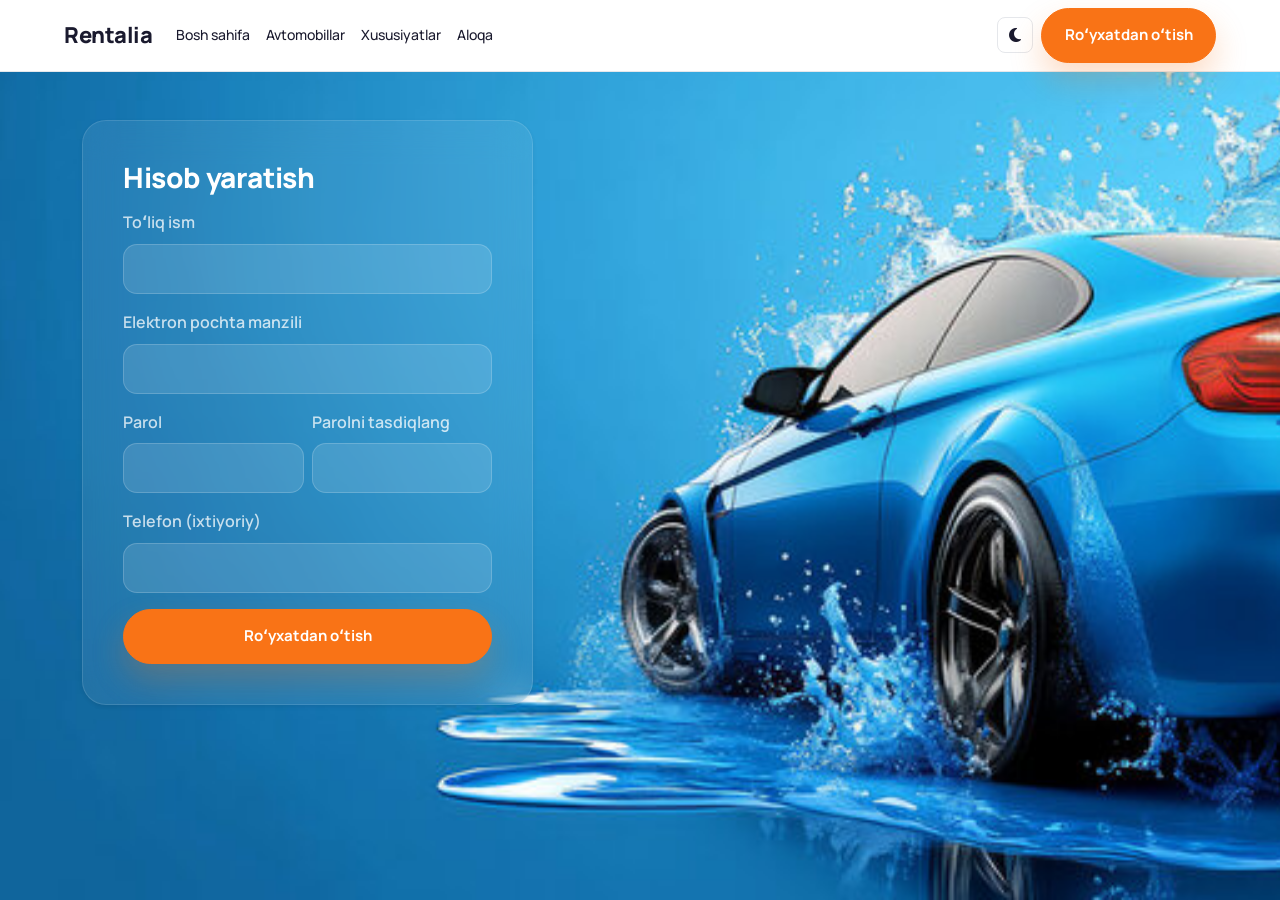
<file: register.html>
<!DOCTYPE html>
<html lang="uz">

<head>
  <meta charset="UTF-8" />
  <meta name="viewport" content="width=device-width, initial-scale=1.0" />
  <title>Roʻyxatdan oʻtish — Rentalia</title>
  <link rel="stylesheet" href="https://cdn.jsdelivr.net/npm/bootstrap@5.3.2/dist/css/bootstrap.min.css" />
  <link href="https://fonts.googleapis.com/css2?family=Manrope:wght@400;500;600;700;800&display=swap"
    rel="stylesheet" />
  <link rel="stylesheet" href="https://cdnjs.cloudflare.com/ajax/libs/font-awesome/6.5.0/css/all.min.css" />
  <link rel="stylesheet" href="./main.css" />
  <link rel="stylesheet" href="./register.css" />
  <script>
    (function () {
      var t = localStorage.getItem('theme') || 'light';
      document.documentElement.setAttribute('data-theme', t);
    })();
  </script>
</head>

<body>

  <nav class="navbar navbar-expand-lg navbar-light bg-white sticky-top">
    <div class="container nav-container">
      <a class="navbar-brand logo" href="./index.html">Rentalia</a>
      <button class="navbar-toggler" type="button" data-bs-toggle="collapse" data-bs-target="#mainNavbar"
        aria-controls="mainNavbar" aria-expanded="false" aria-label="Toggle navigation">
        <span class="navbar-toggler-icon"></span>
      </button>

      <div class="collapse navbar-collapse" id="mainNavbar">
        <ul class="navbar-nav me-auto mb-2 mb-lg-0">
          <li class="nav-item"><a class="nav-link" href="index.html">Bosh sahifa</a></li>
          <li class="nav-item"><a class="nav-link" href="#">Avtomobillar</a></li>
          <li class="nav-item"><a class="nav-link" href="#">Xususiyatlar</a></li>
          <li class="nav-item"><a class="nav-link" href="#">Aloqa</a></li>
        </ul>
        <div class="d-flex align-items-center gap-2">
          <button id="themeToggle" class="theme-toggle" aria-label="Mavzuni o'zgartirish">
            <i class="fas fa-moon"></i>
          </button>
          <a href="register.html" class="btn btn-primary btn-signup">Roʻyxatdan oʻtish</a>
        </div>
      </div>
    </div>
  </nav>

  <main class="container py-5">
    <div class="row justify-content-start">
      <div class="col-12 col-md-6 col-lg-5">
        <div class="card shadow-sm">
          <div class="card-body">
            <h3 class="card-title mb-3">Hisob yaratish</h3>
            <form id="registerForm" novalidate>
              <div class="mb-3">
                <label for="name" class="form-label">Toʻliq ism</label>
                <input type="text" class="form-control" id="name" name="name" required>
                <div class="invalid-feedback">Iltimos, ismingizni kiriting.</div>
              </div>

              <div class="mb-3">
                <label for="email" class="form-label">Elektron pochta manzili</label>
                <input type="email" class="form-control" id="email" name="email" required>
                <div class="invalid-feedback">Iltimos, toʻgʻri elektron pochta manzilini kiriting.</div>
              </div>

              <div class="row g-2 mb-3">
                <div class="col-sm-6">
                  <label for="password" class="form-label">Parol</label>
                  <input type="password" class="form-control" id="password" name="password" minlength="6" required>
                  <div class="invalid-feedback">Parol kamida 6 ta belgidan iborat boʻlishi kerak.</div>
                </div>
                <div class="col-sm-6">
                  <label for="confirm_password" class="form-label">Parolni tasdiqlang</label>
                  <input type="password" class="form-control" id="confirm_password" name="confirm_password"
                    minlength="6" required>
                  <div class="invalid-feedback">Parollar mos kelishi kerak.</div>
                </div>
              </div>

              <div class="mb-3">
                <label for="phone" class="form-label">Telefon (ixtiyoriy)</label>
                <input type="tel" class="form-control" id="phone" name="phone">
              </div>

             <a href="./index.html">
               <button class="btn btn-primary w-100" type="button">Roʻyxatdan oʻtish</button>
             </a>
            </form>

            <!-- Success toast -->
            <div class="position-fixed top-0 end-0 p-3" style="z-index: 1080">
              <div id="registerToast" class="toast align-items-center text-bg-success border-0" role="status"
                aria-live="polite" aria-atomic="true">
                <div class="d-flex">
                  <div class="toast-body">Roʻyxatdan oʻtish muvaffaqiyatli amalga oshirildi.</div>
                  <button type="button" class="btn-close btn-close-white me-2 m-auto" data-bs-dismiss="toast"
                    aria-label="Close"></button>
                </div>
              </div>
            </div>

         
          </div>
        </div>
      </div>
    </div>
  </main>

  <script src="https://cdn.jsdelivr.net/npm/bootstrap@5.3.2/dist/js/bootstrap.bundle.min.js"></script>
  <script>
    (function () {
      var btn = document.getElementById('themeToggle');
      var html = document.documentElement;

      function setIcon(theme) {
        btn.querySelector('i').className = theme === 'dark' ? 'fas fa-sun' : 'fas fa-moon';
      }

      setIcon(html.getAttribute('data-theme') || 'light');

      btn.addEventListener('click', function () {
        var next = html.getAttribute('data-theme') === 'dark' ? 'light' : 'dark';
        html.setAttribute('data-theme', next);
        localStorage.setItem('theme', next);
        setIcon(next);
      });
    })();
  </script>
  <script>
    (function () {
      'use strict'

      var form = document.getElementById('registerForm')
      var pw = document.getElementById('password')
      var cpw = document.getElementById('confirm_password')
      var toastEl = document.getElementById('registerToast')
      var toast = new bootstrap.Toast(toastEl)

      // Real-time validation on input
      var inputs = form.querySelectorAll('input[required], input[type="email"], input[type="password"]')
      inputs.forEach(function (input) {
        input.addEventListener('input', function () {
          // special case: confirm password
          if (input.id === 'confirm_password' || input.id === 'password') {
            if (pw.value && cpw.value && pw.value !== cpw.value) {
              cpw.classList.add('is-invalid')
              cpw.classList.remove('is-valid')
            } else if (cpw.value) {
              cpw.classList.remove('is-invalid')
              cpw.classList.add('is-valid')
            }
          }

          if (input.checkValidity()) {
            input.classList.remove('is-invalid')
            input.classList.add('is-valid')
          } else {
            input.classList.remove('is-valid')
            // do not show invalid until user has typed
            if (input.value !== '') input.classList.add('is-invalid')
            else input.classList.remove('is-invalid')
          }
        })
      })

      form.addEventListener('submit', function (event) {
        // password match check
        var pwMatch = (pw.value === cpw.value)
        if (!pwMatch) {
          cpw.classList.add('is-invalid')
        }

        if (!form.checkValidity() || !pwMatch) {
          event.preventDefault()
          event.stopPropagation()
          form.classList.add('was-validated')
          return
        }

        // Prevent real submission for demo; show success toast
        event.preventDefault()
        toast.show()
        form.reset()
        // clear validation states
        inputs.forEach(function (i) { i.classList.remove('is-valid'); i.classList.remove('is-invalid') })
        form.classList.remove('was-validated')
      }, false)
    })()
  </script>

</body>

</html>
</file>
<file: main.css>
/* ============================
   GLOBAL RESET & VARIABLES
   ============================ */
*,
*::before,
*::after {
  box-sizing: border-box;
  margin: 0;
  padding: 0;
}

:root {
  --orange: #f97316;
  --orange-dark: #ea6c0a;
  --dark: #1a1a2e;
  --dark-bg: #2d2d3a;
  --gray-bg: #3a3a4a;
  --text: #1a1a2e;
  --text-light: #6b7280;
  --text-white: #ffffff;
  --border: #e5e7eb;
  --white: #ffffff;
  --font: "Manrope", sans-serif;
}

[data-theme="dark"] {
  --white: #0f172a;
  --text: #e2e8f0;
  --text-light: #94a3b8;
  --border: #334155;
  --dark-bg: #1e293b;
  --dark: #e2e8f0;
  color-scheme: dark;
}

/* Smooth theme transitions */
body,
.navbar,
.card,
.modal-content,
.test-card,
.tab,
.footer-qr,
.qr-modal,
.qr-modal-body {
  transition:
    background-color 0.25s ease,
    color 0.25s ease,
    border-color 0.25s ease;
}

html {
  scroll-behavior: smooth;
}

body {
  font-family: var(--font);
  color: var(--text);
  background: var(--white);
  line-height: 1.6;
}

a {
  text-decoration: none;
  color: inherit;
}

ul {
  list-style: none;
}

img {
  display: block;
  max-width: 100%;
}

/* ============================
   NAVBAR
   ============================ */
.navbar {
  position: sticky;
  top: 0;
  z-index: 100;
  background: var(--white);
  border-bottom: 1px solid var(--border);
}

.nav-container {
  max-width: 1200px;
  margin: 0 auto;
  padding: 0 24px;
  /* allow Bootstrap to handle layout and sizing */
}

/* Brand */
.navbar-brand,
.logo {
  font-size: 22px;
  font-weight: 800;
  color: var(--text);
  letter-spacing: -0.5px;
}

/* Bootstrap nav-link overrides to match design */
.navbar .nav-link {
  font-size: 14px;
  font-weight: 500;
  color: var(--text) !important;
  transition: color 0.2s;
}

.navbar .nav-link:hover {
  color: var(--orange) !important;
}

/* Action buttons in navbar */
.btn-login {
  font-size: 14px;
  font-weight: 600;
  color: var(--text);
  padding: 6px 12px;
}

.btn-login:hover {
  color: var(--orange);
  text-decoration: none;
}

.btn-signup {
  background: var(--orange);
  border-color: var(--orange);
  color: var(--white);
  font-size: 14px;
  font-weight: 700;
  padding: 8px 20px;
  border-radius: 8px;
}

.btn-signup:hover {
  background: var(--orange-dark);
  border-color: var(--orange-dark);
}

/* ============================
   HERO
   ============================ */
.hero {
  padding: 60px 0 0;
  background: var(--white);
}

.hero-container {
  max-width: 1200px;
  margin: 0 auto;
  padding: 0 24px;
  display: flex;
  align-items: center;
  gap: 40px;
}

.hero-text {
  flex: 1;
  max-width: 520px;
}

.hero-text h1 {
  font-size: 52px;
  font-weight: 800;
  line-height: 1.1;
  color: var(--text);
  letter-spacing: -1.5px;
  margin-bottom: 20px;
}

.hero-text h1 span {
  color: var(--orange);
}

.hero-text p {
  font-size: 15px;
  color: var(--text-light);
  line-height: 1.7;
  margin-bottom: 32px;
  max-width: 440px;
}

.hero-btns {
  display: flex;
  align-items: center;
  gap: 20px;
  margin-bottom: 40px;
}

.btn-primary {
  background: var(--orange);
  color: var(--white);
  font-size: 15px;
  font-weight: 700;
  padding: 14px 28px;
  border-radius: 10px;
  transition: background 0.2s;
  display: inline-block;
}

.btn-primary:hover {
  background: var(--orange-dark);
}

.btn-ghost {
  display: flex;
  align-items: center;
  gap: 8px;
  font-size: 15px;
  font-weight: 600;
  color: var(--text);
}

.btn-ghost i {
  background: var(--orange);
  color: var(--white);
  width: 32px;
  height: 32px;
  border-radius: 50%;
  display: flex;
  align-items: center;
  justify-content: center;
  font-size: 13px;
}

.store-badges {
  display: flex;
  gap: 24px;
}

.store-badge {
  display: flex;
  align-items: center;
  gap: 10px;
  color: var(--text);
  transition: opacity 0.2s;
}

.store-badge:hover {
  opacity: 0.7;
}

.store-badge i {
  font-size: 26px;
  color: var(--text);
}

.store-badge div {
  display: flex;
  flex-direction: column;
}

.badge-small {
  font-size: 10px;
  color: var(--text-light);
}

.badge-big {
  font-size: 14px;
  font-weight: 700;
  color: var(--text);
}

.hero-image {
  flex: 1;
  max-width: 560px;
}

.hero-image img {
  width: 100%;
  height: 380px;
  object-fit: cover;
  border-radius: 16px;
}

/* ============================
   STATS
   ============================ */
.stats {
  background: var(--dark-bg);
  margin-top: 60px;
}

.stats-container {
  max-width: 1200px;
  margin: 0 auto;
  padding: 48px 24px;
  display: grid;
  grid-template-columns: repeat(4, 1fr);
  gap: 0;
}

.stat-item {
  display: flex;
  flex-direction: column;
  gap: 6px;
  padding: 0 32px;
  border-right: 1px solid rgba(255, 255, 255, 0.1);
}

.stat-item:last-child {
  border-right: none;
}

.stat-num {
  font-size: 38px;
  font-weight: 800;
  color: var(--white);
  letter-spacing: -1px;
}

.stat-label {
  font-size: 11px;
  font-weight: 600;
  color: rgba(255, 255, 255, 0.55);
  letter-spacing: 1px;
  text-transform: uppercase;
}

/* ============================
   BRANDS
   ============================ */
.brands {
  padding: 40px 0;
  border-bottom: 1px solid var(--border);
}

.brands-container {
  max-width: 1200px;
  margin: 0 auto;
  padding: 0 24px;
  display: flex;
  align-items: center;
  justify-content: space-between;
  gap: 16px;
  flex-wrap: wrap;
}

.brand-item {
  display: flex;
  flex-direction: column;
  align-items: center;
  gap: 8px;
  flex: 0 1 145px;
  min-width: 130px;
  max-width: 180px;
}

.brand-item img {
  height: 36px;
  width: auto;
  object-fit: contain;
  filter: grayscale(100%);
  opacity: 0.6;
  transition: all 0.2s;
}

.brand-item:hover img {
  filter: grayscale(0%);
  opacity: 1;
}

.brand-item span {
  font-size: 12px;
  font-weight: 600;
  color: var(--text-light);
}

/* ============================
   VEHICLES
   ============================ */
.vehicles {
  padding: 64px 0;
}

.vehicles-container {
  max-width: 1200px;
  margin: 0 auto;
  padding: 0 24px;
}

.vehicles-header {
  margin-bottom: 32px;
}

.vehicles-header h2 {
  font-size: 32px;
  font-weight: 800;
  color: var(--text);
  margin-bottom: 20px;
  letter-spacing: -0.5px;
}

.vehicles-controls {
  display: flex;
  align-items: center;
  justify-content: space-between;
  gap: 12px;
  flex-wrap: wrap;
}

.tab-group {
  display: flex;
  gap: 8px;
  flex-wrap: wrap;
  justify-content: center;
}

.tab {
  display: flex;
  align-items: center;
  gap: 6px;
  padding: 8px 18px;
  border-radius: 8px;
  font-size: 14px;
  font-weight: 600;
  border: 1px solid var(--border);
  background: var(--white);
  cursor: pointer;
  color: var(--text-light);
  transition: all 0.2s;
}

.tab.active {
  background: var(--orange);
  color: var(--white);
  border-color: var(--orange);
}

.tab:hover:not(.active) {
  border-color: var(--orange);
  color: var(--orange);
}

.view-all {
  font-size: 14px;
  font-weight: 600;
  color: var(--text);
  display: flex;
  align-items: center;
  gap: 6px;
  transition: color 0.2s;
}

.view-all:hover {
  color: var(--orange);
}

.cars-grid {
  display: grid;
  grid-template-columns: repeat(3, 1fr);
  gap: 24px;
}

/* ============================
   Bootstrap Card / Carousel fixes
   Ensure cards in carousel have equal height and images are consistent
   ============================ */
.carousel .card {
  height: 100%;
  display: flex;
  flex-direction: column;
}

.carousel .card-img-top {
  height: 220px;
  object-fit: cover;
}

.carousel .card-body {
  display: flex;
  flex-direction: column;
  flex: 1 1 auto;
}

.carousel .card-body .card-actions {
  margin-top: auto;
}

@media (max-width: 767px) {
  .carousel .card-img-top {
    height: 160px;
  }
}

/* Modal sizing: reduce default modal max-width for a smaller appearance */
.modal-dialog {
  max-width: 760px;
}

@media (max-width: 768px) {
  .modal-dialog {
    max-width: 92%;
    margin: 0 16px;
  }
}

@media (max-width: 400px) {
  .modal-dialog {
    max-width: 98%;
    margin: 0 8px;
  }
}

.qr-modal-dialog {
  max-width: 360px;
}

@media (max-width: 480px) {
  .qr-modal-dialog {
    max-width: 92%;
  }
}

.qr-modal {
  border: none;
  border-radius: 24px;
  overflow: hidden;
  box-shadow: 0 24px 60px rgba(15, 23, 42, 0.18);
}

.qr-modal-body {
  background: #fff;
  padding: 16px;
  padding-inline: 30px;
}

.qr-modal-img {
  width: 100%;
  height: auto;
  border-radius: 24px;
  object-fit: cover;
  border: 1px solid rgba(15, 23, 42, 0.08);
}

.car-card {
  border: 1px solid var(--border);
  border-radius: 16px;
  overflow: hidden;
  position: relative;
  background: var(--white);
  transition: box-shadow 0.2s;
}

.car-card:hover {
  box-shadow: 0 8px 32px rgba(0, 0, 0, 0.1);
}

.badge-tag {
  position: absolute;
  top: 12px;
  left: 12px;
  background: var(--white);
  color: var(--text);
  font-size: 11px;
  font-weight: 700;
  padding: 4px 10px;
  border-radius: 20px;
  z-index: 2;
  box-shadow: 0 2px 8px rgba(0, 0, 0, 0.12);
}

.car-img-wrap {
  position: relative;
}

.car-img-wrap img {
  width: 100%;
  height: 200px;
  object-fit: cover;
}

.bookmark {
  position: absolute;
  top: 12px;
  right: 12px;
  width: 32px;
  height: 32px;
  border-radius: 8px;
  border: 1px solid var(--border);
  background: var(--white);
  cursor: pointer;
  display: flex;
  align-items: center;
  justify-content: center;
  font-size: 14px;
  color: var(--text-light);
  transition: all 0.2s;
}

.bookmark:hover {
  color: var(--orange);
  border-color: var(--orange);
}

.car-info {
  padding: 16px 20px 20px;
}

.car-info h3 {
  font-size: 16px;
  font-weight: 700;
  color: var(--text);
  margin-bottom: 8px;
}

.car-meta {
  display: flex;
  align-items: center;
  gap: 6px;
  font-size: 13px;
  color: var(--text-light);
  margin-bottom: 10px;
}

.dot {
  color: var(--border);
}

.car-price {
  font-size: 20px;
  font-weight: 800;
  color: var(--text);
  margin-bottom: 10px;
  letter-spacing: -0.5px;
}

.view-details {
  font-size: 13px;
  font-weight: 600;
  color: var(--orange);
  display: flex;
  align-items: center;
  gap: 5px;
  transition: opacity 0.2s;
}

.view-details:hover {
  opacity: 0.75;
}

.pagination {
  display: flex;
  justify-content: center;
  gap: 8px;
  margin-top: 40px;
}

.page-btn {
  width: 36px;
  height: 36px;
  border-radius: 8px;
  border: 1px solid var(--border);
  background: var(--white);
  font-size: 14px;
  font-weight: 600;
  cursor: pointer;
  color: var(--text-light);
  transition: all 0.2s;
}

.page-btn.active,
.page-btn:hover {
  background: var(--orange);
  color: var(--white);
  border-color: var(--orange);
}

/* ============================
   FEATURES
   ============================ */
.features {
  padding: 64px 0;
  border-top: 3px solid #3b82f6;
  border-bottom: 3px solid #3b82f6;
}

.features-container {
  max-width: 1200px;
  margin: 0 auto;
  padding: 0 24px;
}

.features-container h2 {
  font-size: 32px;
  font-weight: 800;
  letter-spacing: -0.5px;
  margin-bottom: 48px;
  line-height: 1.25;
}

.features-grid {
  display: grid;
  grid-template-columns: repeat(4, 1fr);
  gap: 32px;
}

.feature-item {
  display: flex;
  flex-direction: column;
  gap: 12px;
}

.feature-icon {
  width: 42px;
  height: 42px;
  background: #fff3e8;
  border-radius: 10px;
  display: flex;
  align-items: center;
  justify-content: center;
  font-size: 18px;
  color: var(--orange);
}

.feature-item h4 {
  font-size: 15px;
  font-weight: 700;
  color: var(--text);
}

.feature-item p {
  font-size: 13px;
  color: var(--text-light);
  line-height: 1.6;
}

/* ============================
   TESTIMONIALS
   ============================ */
.testimonials {
  padding: 64px 0;
  background: var(--white);
}

.testimonials-container {
  max-width: 1200px;
  margin: 0 auto;
  padding: 0 24px;
}

.test-header {
  display: flex;
  align-items: center;
  justify-content: space-between;
  margin-bottom: 32px;
}

.test-header h2 {
  font-size: 32px;
  font-weight: 800;
  letter-spacing: -0.5px;
}

.test-nav {
  display: flex;
  gap: 8px;
}

.test-btn {
  width: 36px;
  height: 36px;
  border-radius: 8px;
  border: 1px solid var(--border);
  background: var(--white);
  cursor: pointer;
  font-size: 13px;
  color: var(--text-light);
  transition: all 0.2s;
  display: flex;
  align-items: center;
  justify-content: center;
}

.test-btn:hover {
  border-color: var(--orange);
  color: var(--orange);
}

.test-grid {
  display: grid;
  grid-template-columns: repeat(3, 1fr);
  gap: 24px;
}

.test-card {
  border: 1px solid var(--border);
  border-radius: 16px;
  padding: 28px;
  background: var(--white);
}

.stars {
  color: var(--orange);
  font-size: 16px;
  display: flex;
  gap: 4px;
  margin-bottom: 16px;
}

.test-card > p {
  font-size: 14px;
  color: var(--text);
  line-height: 1.65;
  margin-bottom: 24px;
}

.test-author {
  display: flex;
  align-items: center;
  gap: 12px;
}

.test-author img {
  width: 44px;
  height: 44px;
  border-radius: 50%;
  object-fit: cover;
}

.test-author div {
  display: flex;
  flex-direction: column;
  gap: 2px;
}

.author-name {
  font-size: 14px;
  font-weight: 700;
  color: var(--text);
}

.author-role {
  font-size: 12px;
  color: var(--text-light);
}

/* ============================
   CTA BANNER
   ============================ */
.cta-banner {
  position: relative;
  background: url("./section-bg.jpg") center/cover no-repeat;
  min-height: 300px;
}

.cta-overlay {
  background: rgba(0, 0, 0, 0.52);
  min-height: 300px;
  display: flex;
  align-items: center;
  padding: 60px 0;
}

.cta-content {

  padding: 0 24px;
  max-width: 600px;
  padding-left: 80px;
}

.cta-content h2 {
  font-size: 36px;
  font-weight: 800;
  color: var(--white);
  letter-spacing: -0.5px;
  line-height: 1.15;
  margin-bottom: 16px;
}

.cta-content p {
  font-size: 14px;
  color: rgba(255, 255, 255, 0.8);
  line-height: 1.6;
  margin-bottom: 28px;
}

/* ============================
   FOOTER
   ============================ */
.footer {
  background: var(--dark-bg);
  padding: 56px 0;
}

.footer-container {
  max-width: 1200px;
  margin: 0 auto;
  padding: 0 24px;
  display: grid;
  grid-template-columns: 1fr 1fr 1fr 1.5fr;
  gap: 48px;
}

.footer-col h4 {
  font-size: 14px;
  font-weight: 700;
  color: var(--white);
  margin-bottom: 20px;
  letter-spacing: 0.3px;
}

.footer-col ul {
  display: flex;
  flex-direction: column;
  gap: 12px;
}

.footer-col ul li a {
  font-size: 13px;
  color: rgba(255, 255, 255, 0.6);
  transition: color 0.2s;
}

.footer-col ul li a:hover {
  color: var(--orange);
}

.footer-store {
  display: flex;
  align-items: center;
  gap: 10px;
  background: rgba(255, 255, 255, 0.08);
  border: 1px solid rgba(255, 255, 255, 0.15);
  border-radius: 10px;
  padding: 12px 16px;
  margin-bottom: 10px;
  transition: background 0.2s;
}

.footer-store:hover {
  background: rgba(255, 255, 255, 0.14);
}

.footer-store i {
  font-size: 22px;
  color: var(--white);
}

.footer-store div {
  display: flex;
  flex-direction: column;
}

.footer-store span {
  font-size: 10px;
  color: rgba(255, 255, 255, 0.55);
}

.footer-store strong {
  font-size: 13px;
  color: var(--white);
  font-weight: 700;
}

.footer-qr {
  background: #fff;
  padding: 18px;
  border-radius: 22px;
  display: inline-flex;
  flex-direction: column;
  align-items: center;
  gap: 12px;
  box-shadow: 0 12px 30px rgba(0, 0, 0, 0.08);
}

.footer-qr img {
  width: 220px;
  height: 220px;
  border-radius: 20px;
  display: block;
  cursor: pointer;
}

.footer-qr img:hover {
  opacity: 0.95;
}

.footer-qr p {
  margin: 0;
  font-size: 13px;
  color: var(--dark);
  text-align: center;
}

.connect-title {
  margin-top: 24px;
  margin-bottom: 14px;
  font-size: 14px;
  font-weight: 700;
  color: var(--white);
}

.social-icons {
  display: flex;
  gap: 10px;
}

.social-icons a {
  width: 36px;
  height: 36px;
  border-radius: 8px;
  background: rgba(255, 255, 255, 0.1);
  border: 1px solid rgba(255, 255, 255, 0.15);
  display: flex;
  align-items: center;
  justify-content: center;
  color: rgba(255, 255, 255, 0.7);
  font-size: 14px;
  transition: all 0.2s;
}

.social-icons a:hover {
  background: var(--orange);
  border-color: var(--orange);
  color: var(--white);
}

/* ============================
   Responsive tweaks
   ============================ */
@media (max-width: 900px) {
  .hero-container {
    flex-direction: column;
    gap: 24px;
  }

  .hero-image {
    order: -1;
    width: 100%;
  }

  .hero-image img {
    height: auto;
  }

  .cars-grid {
    grid-template-columns: repeat(2, 1fr);
  }

  .features-grid {
    grid-template-columns: repeat(2, 1fr);
  }

  .test-grid {
    grid-template-columns: 1fr 1fr;
  }

  .stats-container {
    grid-template-columns: repeat(2, 1fr);
  }

  .brands-container {
    flex-wrap: wrap;
    gap: 16px;
    justify-content: center;
  }

  .brand-item {
    flex: 0 1 140px;
    max-width: 140px;
  }

  .vehicles-controls {
    justify-content: center;
  }

  .view-all {
    width: 100%;
    justify-content: center;
  }

  .nav-links {
    display: none;
  }

  /* Footer responsive (tablet) */
  .footer-container {
    grid-template-columns: 1fr 1fr;
    gap: 24px;
  }

  .footer-store {
    width: 100%;
  }

  .footer-col ul {
    gap: 8px;
  }
}

@media (max-width: 600px) {
  .cars-grid {
    grid-template-columns: 1fr;
  }

  .features-grid {
    grid-template-columns: 1fr;
  }

  .test-grid {
    grid-template-columns: 1fr;
  }

  .brands-container {
    justify-content: center;
    gap: 12px;
  }

  .brand-item {
    flex: 0 1 calc(50% - 12px);
    max-width: calc(50% - 12px);
  }

  .vehicles-controls {
    flex-direction: column;
    align-items: stretch;
  }

  .view-all {
    justify-content: center;
    width: 100%;
  }

  .stats-container {
    grid-template-columns: 1fr;
  }

  .hero-text h1 {
    font-size: 32px;
  }

  .nav-container {
    padding: 0 16px;
  }

  /* Footer responsive (mobile) */
  .footer-container {
    grid-template-columns: 1fr;
    gap: 16px;
  }

  .footer {
    padding: 40px 0;
  }

  .footer-store {
    width: 100%;
    justify-content: flex-start;
  }

  .footer-store div {
    align-items: flex-start;
  }

  .social-icons {
    justify-content: flex-start;
    margin-top: 8px;
  }
}

/* ============================
   DARK MODE OVERRIDES
   ============================ */

/* Navbar */
[data-theme="dark"] .navbar {
  background-color: #0f172a !important;
  border-color: #334155;
}
[data-theme="dark"] .navbar .nav-link {
  color: #e2e8f0 !important;
}
[data-theme="dark"] .navbar-toggler {
  border-color: #334155;
}
[data-theme="dark"] .navbar-toggler-icon {
  filter: invert(1);
}

/* Bootstrap Cards */
[data-theme="dark"] .card {
  background-color: #1e293b;
  border-color: #334155;
}
[data-theme="dark"] .card-body {
  color: #e2e8f0;
}
[data-theme="dark"] .card-title {
  color: #e2e8f0;
}
[data-theme="dark"] .h5.text-dark {
  color: #e2e8f0 !important;
}
[data-theme="dark"] .text-muted {
  color: #94a3b8 !important;
}
[data-theme="dark"] .btn-outline-secondary {
  border-color: #475569;
  color: #94a3b8;
}
[data-theme="dark"] .btn-outline-secondary:hover {
  background-color: #334155;
  border-color: #64748b;
  color: #e2e8f0;
}
[data-theme="dark"] .btn-light {
  background-color: #334155;
  border-color: #475569;
  color: #e2e8f0;
}
[data-theme="dark"] .btn-secondary {
  background-color: #334155;
  border-color: #475569;
}

/* Modals */
[data-theme="dark"] .modal-content {
  background-color: #1e293b;
  border-color: #334155;
}
[data-theme="dark"] .modal-header {
  border-color: #334155;
}
[data-theme="dark"] .modal-footer {
  border-color: #334155;
}
[data-theme="dark"] .modal-title {
  color: #e2e8f0;
}
[data-theme="dark"] .modal-body p {
  color: #94a3b8;
}
[data-theme="dark"] .btn-close {
  filter: invert(1);
}

/* QR modal */
[data-theme="dark"] .qr-modal-body {
  background-color: #1e293b;
}

/* Footer QR box */
[data-theme="dark"] .footer-qr {
  background-color: #1e293b;
  box-shadow: 0 12px 30px rgba(0, 0, 0, 0.4);
}
[data-theme="dark"] .footer-qr p {
  color: #94a3b8;
}

/* Register form controls */
[data-theme="dark"] .form-control {
  background-color: #1e293b;
  border-color: #334155;
  color: #e2e8f0;
}
[data-theme="dark"] .form-control:focus {
  background-color: #1e293b;
  border-color: var(--orange);
  color: #e2e8f0;
  box-shadow: 0 0 0 0.25rem rgba(249, 115, 22, 0.25);
}
[data-theme="dark"] .form-control::placeholder {
  color: #64748b;
}
[data-theme="dark"] .form-control.is-valid {
  background-color: #1e293b;
  color: #e2e8f0;
}
[data-theme="dark"] .form-control.is-invalid {
  background-color: #1e293b;
  color: #e2e8f0;
}
[data-theme="dark"] .form-label {
  color: #e2e8f0;
}
[data-theme="dark"] .card.shadow-sm {
  background-color: #1e293b;
  box-shadow: 0 4px 24px rgba(0, 0, 0, 0.4) !important;
}
[data-theme="dark"] .card-title {
  color: #e2e8f0;
}

/* Theme toggle button */
.theme-toggle {
  width: 36px;
  height: 36px;
  border-radius: 8px;
  border: 1px solid var(--border);
  background: transparent;
  cursor: pointer;
  color: var(--text);
  display: flex;
  align-items: center;
  justify-content: center;
  font-size: 16px;
  padding: 0;
  transition:
    border-color 0.2s,
    color 0.2s;
  flex-shrink: 0;
}
.theme-toggle:hover {
  border-color: var(--orange);
  color: var(--orange);
}
</file>
<file: register.css>
/* Styles specific to register page */
:root {
  --orange: #f97316;
  --orange-dark: #ea6c0a;
}

body {
  min-height: 100vh;
  font-family: "Manrope", sans-serif;
  background-image: url("./register-bg.png");
  background-size: cover;
  background-position: center;
  
 
  color: #f8fafc;
}

body::before {
  content: "";
  position: fixed;
  inset: 0;

  pointer-events: none;
}



main.container {
 
  padding-top: 6rem;
  padding-bottom: 6rem;
  position: relative;
  z-index: 1;
}

.card {
  border-radius: 24px;
  overflow: hidden;
  border: 1px solid rgba(255, 255, 255, 0.12);
  background: rgba(255, 255, 255, 0.08);
  backdrop-filter: blur(18px);
  box-shadow: 0 30px 80px rgba(0, 0, 0, 0.25);
}

.card .card-body {
  padding: 2.5rem;
}

.card-title {
  font-weight: 800;
  letter-spacing: -0.4px;
  color: #ffffff;
}

.form-label {
  font-weight: 600;
  color: rgba(255, 255, 255, 0.75);
}

.form-control {
  border: 1px solid rgba(255, 255, 255, 0.18);
  padding: 12px 14px;
  border-radius: 14px;
  background: rgba(255, 255, 255, 0.12);
  color: #ffffff;
}

.form-control::placeholder {
  color: rgba(255, 255, 255, 0.6);
}

.form-control:focus {
  border-color: var(--orange);
  box-shadow: 0 0 0 0.18rem rgba(249, 115, 22, 0.18);
  background: rgba(255, 255, 255, 0.16);
  color: #ffffff;
}

.is-valid + .valid-feedback,
.is-invalid + .invalid-feedback {
  display: block;
}

.btn-primary {
  background: var(--orange) !important;
  border-color: var(--orange) !important;
  box-shadow: 0 16px 32px rgba(249, 115, 22, 0.25) !important;
  border-radius: 999px !important;
  padding: 0.95rem 1.4rem !important;
}

.btn-primary:hover {
  background: var(--orange-dark) !important;
  border-color: var(--orange-dark) !important;
}

/* Smaller toast on register page */
#registerToast .toast-body {
  font-weight: 600;
}

@media (max-width: 576px) {
  main.container {
    padding-left: 1rem;
    padding-right: 1rem;
    padding-top: 4rem;
    padding-bottom: 4rem;
  }

  .card .card-body {
    padding: 1.75rem;
  }
}
</file>
